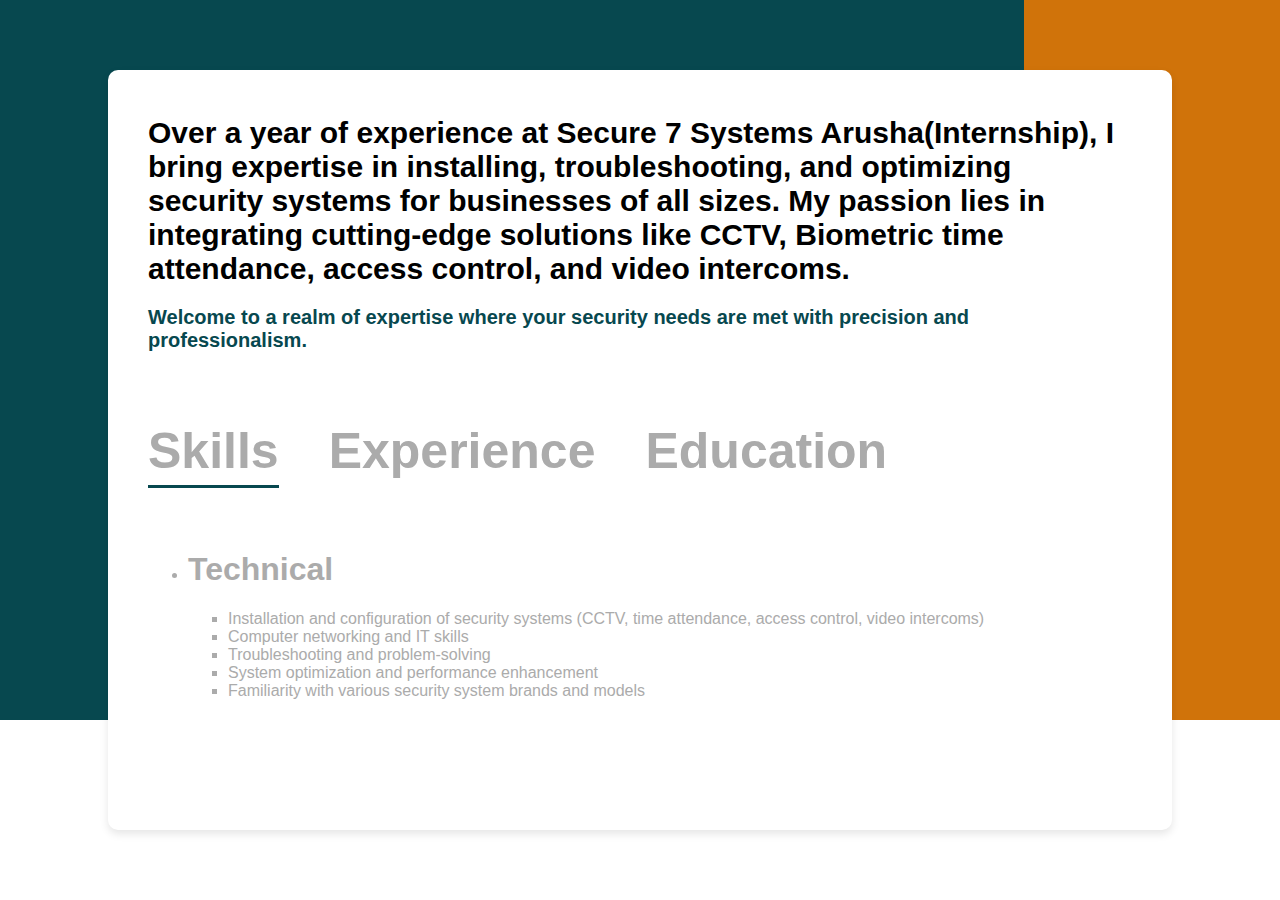
<file: about.html>
<!DOCTYPE html>
<html lang="en">
<head>
  <meta charset="UTF-8">
  <meta name="viewport" content="width=device-width, initial-scale=1.0">
  <link rel="stylesheet" href="about_style.css">
  <title>About page</title>

</head>
<body>
  <div class="background">
    <div class="upper"></div>
    <div class="lower">
      <div class="content-card">

            <!---------------about------------------>
<div id="about">
    <div class="container">
        <div class="row">
                
                <section class="experience">
                    <p>
                        <span id="introduction">
                            Over a year of experience at Secure 7 Systems Arusha(Internship), 
                            I bring expertise in installing, troubleshooting, 
                            and optimizing security systems for businesses of all sizes. 
                            My passion lies in integrating cutting-edge solutions like CCTV, 
                            Biometric time attendance, access control, and video intercoms.
                        </span>
                    </p>
               
                
                <section class="contact-1">
                    <h3 style="color: #07484f; font-size: 20px;">Welcome to a realm of expertise where your security needs are met with precision and professionalism.</h3>
                </section>
                
                <div class="tab-titles">
                    <p class="tab-links active-link" onclick="opentab('skills')">Skills</p>
                    <p class="tab-links" onclick="opentab('experience')">Experience</p>
                    <p class="tab-links" onclick="opentab('education')">Education</p>
                </div >
                <div class="tab-contents active-tab" id="skills">
                    <ul>
                    <li id="abtlist"><span><h1>Technical</h1></span><ul>
                        <li id="abtlist-tech">Installation and configuration of security systems (CCTV, time attendance, access control, video intercoms)</li>
                        <li id="abtlist-tech">Computer networking and IT skills</li>
                        <li id="abtlist-tech">Troubleshooting and problem-solving</li>
                        <li id="abtlist-tech">System optimization and performance enhancement</li>
                        <li id="abtlist-tech">Familiarity with various security system brands and models</li>
                    </ul></li>
                    </ul>
                </div>
                <div class="tab-contents" id="experience">
                    <ul>
                    <li id="abtlist"><span><h1>Secure 7 Systems Arusha </h1></span><ul>
                       <li id="abtlist-tech">Security Systems Technician</li>
                       <li id="abtlist-tech">Installed and maintained security systems for businesses of all sizes</li>
                       <li id="abtlist-tech">Responded to and resolved client inquiries and issues promptly</li>
                       <li id="abtlist-tech">Provided technical support and training to clients</li>
                       <li id="abtlist-tech">Contributed to system optimization projects</li>
                    </ul></li>
                    </ul>
                </div>
                <div class="tab-contents" id="education">
                    <ul>
                        <li id="abtlist"><span><h2>University of Dar Es Salaam Student</h2></span><ul>
                           <li id="abtlist-tech">I'm currently pursuing a B.Sc. in Computer Science at the University of Dar Es Salaam</li>
                        </ul></li>
                        </ul>
                </div>

                <div class="tab-contents" id="more">
                    <ul>
                        <li id="abtlist"><span><h2>More</h2></span><ul>
                           <li id="abtlist-tech">Need to knoow more about me, Share with me through provided  <a href="/index.html/#contact"></a>Contacts</li>
                        </ul></li>
                        </ul>
                </div>
        </div>
    </div>
</div>

<script>
    var tablinks = document.getElementsByClassName("tab-links");
    var tabcontents = document.getElementsByClassName("tab-contents");

    function opentab(tabname){
        for(tablink of tablinks){
            tablink.classList.remove("active-link");
        }

        for(tabcontent of tabcontents){
            tabcontent.classList.remove("active-tab");
        }

        event.currentTarget.classList.add("active-link");
        document.getElementById(tabname).classList.add("active-tab");
    }
</script>

      </div>
    </div>
  </div>
</body>
</html>
</file>
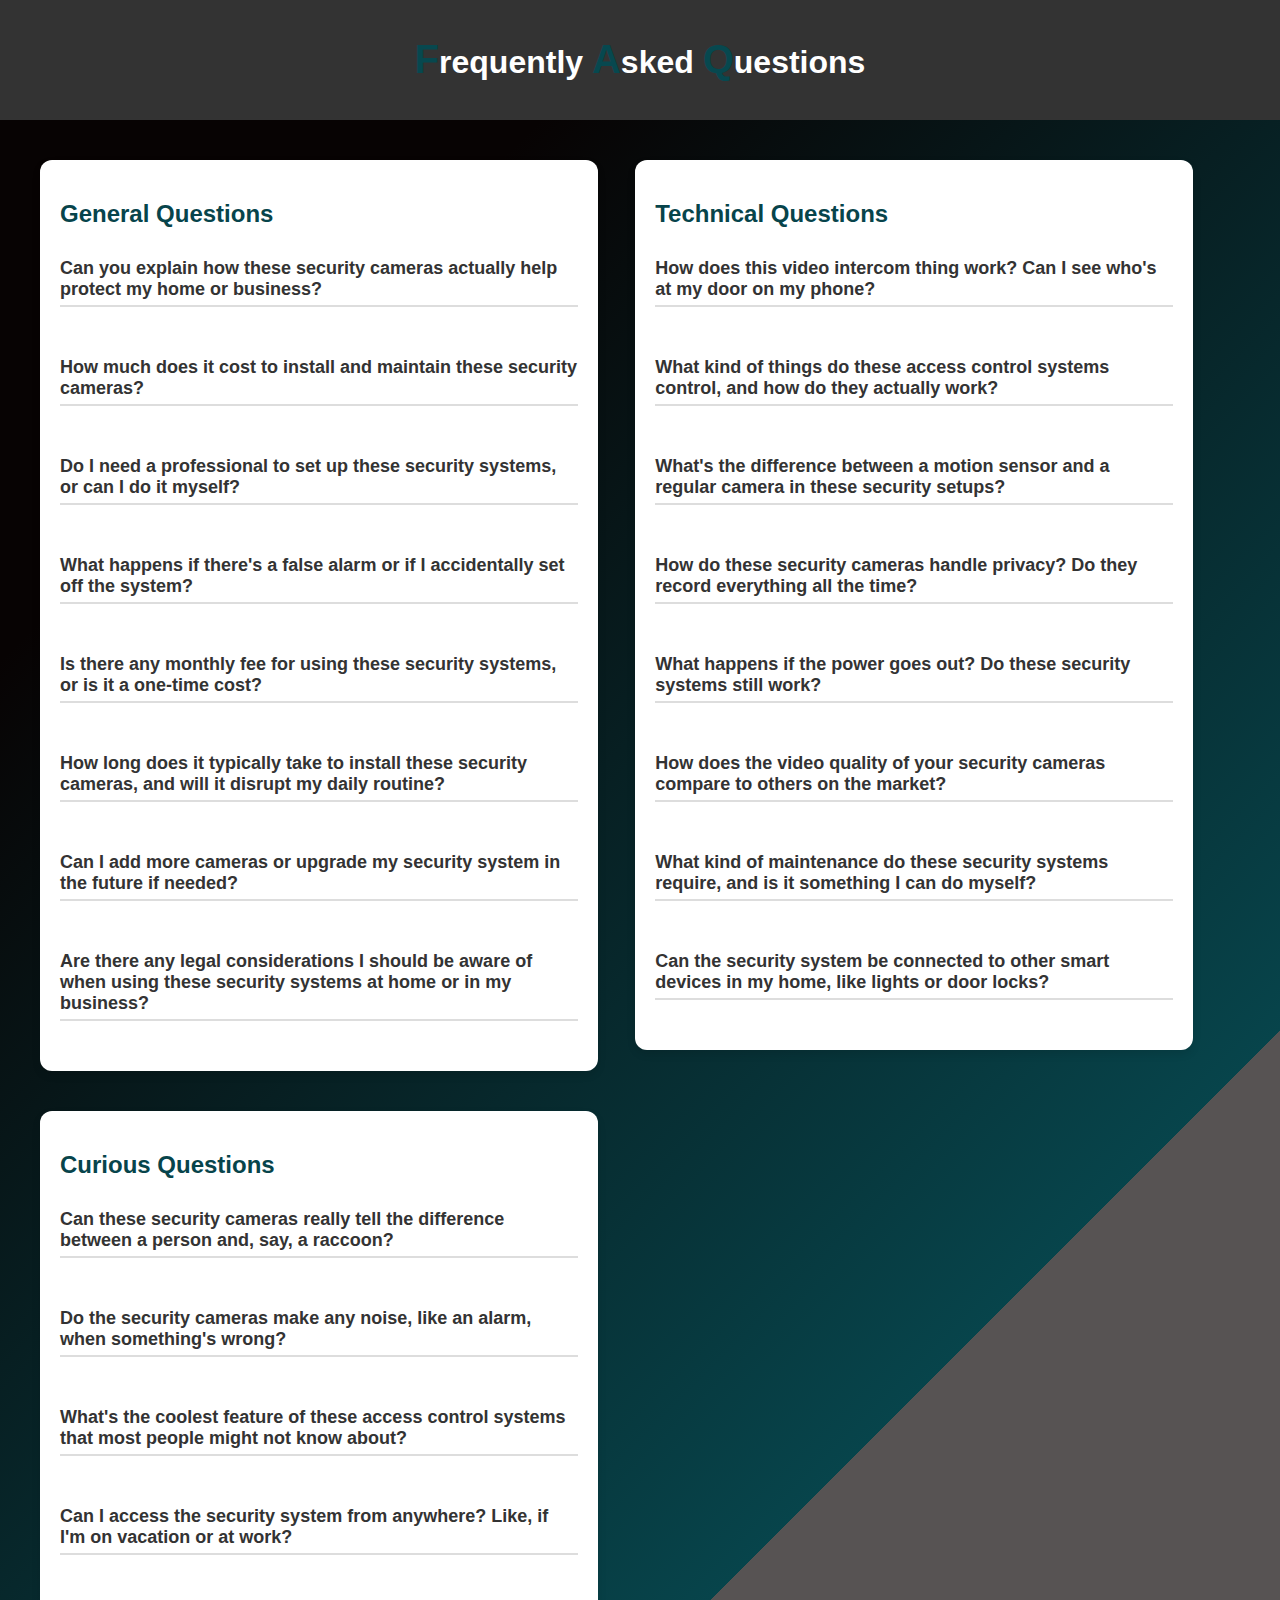
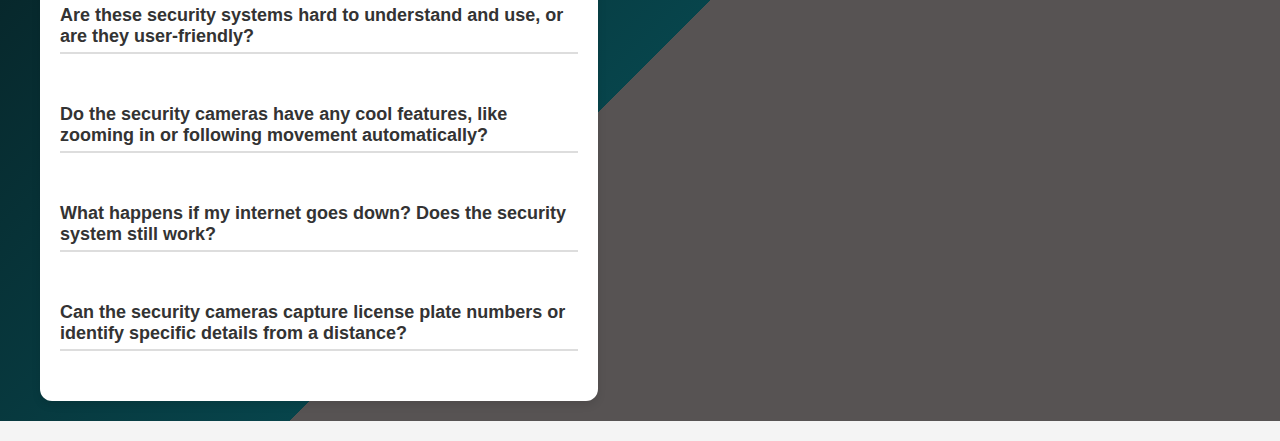
<file: FAQ.html>
<!DOCTYPE html>
<html lang="en">

<head>
    <meta charset="UTF-8">
    <meta name="viewport" content="width=device-width, initial-scale=1.0">
    <title>FAQ Page</title>
    <link rel="stylesheet" href="stylefaq.css">
</head>

<body>

<div id="section1">


    <header>
        <h1><span id="headingFL">F</span>requently <span id="headingFL">A</span>sked <span id="headingFL">Q</span>uestions</h1>
    </header>

    <div class="container">
        <!-- General Questions -->
        <div class="partition">
            
            <div class="card">
                <h2 class="partition-heading">General Questions</h2>

                <div class="faq-item">
                    <div class="question" onclick="toggleAnswer(this)">Can you explain how these security cameras actually help protect my home or business?</div>
                    <div class="answer">Sure, they keep an eye out for any unusual activity, like someone coming in who shouldn't be there. It's like having an extra set of watchful eyes.</div>
                </div>

                <div class="faq-item">
                    <div class="question" onclick="toggleAnswer(this)">How much does it cost to install and maintain these security cameras?</div>
                    <div class="answer">Costs can vary, but we'll work with you to find a solution that fits your budget. Maintenance is usually minimal, but it's good to know about any potential ongoing costs.</div>
                </div>

                <div class="faq-item">
                    <div class="question" onclick="toggleAnswer(this)">Do I need a professional to set up these security systems, or can I do it myself?</div>
                    <div class="answer">It depends on what you're comfortable with. We offer professional installation to make sure everything is set up correctly, but some systems are designed for easy DIY installation.
                        </div>
                </div>

                <div class="faq-item">
                    <div class="question" onclick="toggleAnswer(this)">What happens if there's a false alarm or if I accidentally set off the system?</div>
                    <div class="answer">It's normal for that to happen sometimes. We can set up the system to have a grace period or a way for you to cancel the alert if it was a mistake.
                        </div>
                </div>

                <div class="faq-item">
                    <div class="question" onclick="toggleAnswer(this)">Is there any monthly fee for using these security systems, or is it a one-time cost?</div>
                    <div class="answer">It varies. Some systems have a monthly fee, usually for things like monitoring services. We'll make sure you know about any ongoing costs upfront.</div>
                </div>

                <div class="faq-item">
                    <div class="question" onclick="toggleAnswer(this)">How long does it typically take to install these security cameras, and will it disrupt my daily routine?</div>
                    <div class="answer">Installation times vary, but we aim for minimal disruption. We'll work with your schedule to ensure a smooth process.
                        </div>
                </div>

                <div class="faq-item">
                    <div class="question" onclick="toggleAnswer(this)">Can I add more cameras or upgrade my security system in the future if needed?</div>
                    <div class="answer">Absolutely! Our systems are designed to be scalable. You can easily add more cameras or upgrade components as your needs change.</div>
                </div>

                <div class="faq-item">
                    <div class="question" onclick="toggleAnswer(this)">Are there any legal considerations I should be aware of when using these security systems at home or in my business?</div>
                    <div class="answer">It's a great question! We'll provide guidance on any local regulations or privacy considerations to make sure everything is compliant.</div>
                </div>

                
            </div>
        </div>

        
        <!-- Technical Questions -->
        <div class="partition">
            
            <div class="card" id="tech">
                <h2 class="partition-heading">Technical Questions</h2>

                <div class="faq-item">
                    <div class="question" onclick="toggleAnswer(this)">How does this video intercom thing work? Can I see who's at my door on my phone?</div>
                    <div class="answer"> Absolutely! The video intercom connects to your phone, so you can see and talk to whoever's at your door, even if you're not home.
                        </div>
                </div>

                <div class="faq-item">
                    <div class="question" onclick="toggleAnswer(this)">What kind of things do these access control systems control, and how do they actually work?</div>
                    <div class="answer">Access control systems help manage who gets in and out. It could be a keypad, card, or even facial recognition, making sure only the right people have access.
                        </div>
                </div>

                <div class="faq-item">
                    <div class="question" onclick="toggleAnswer(this)">What's the difference between a motion sensor and a regular camera in these security setups?</div>
                    <div class="answer">Good question! A motion sensor is like a motion detector – it senses movement. Cameras, on the other hand, capture images and video. Both work together to keep things secure.
                        </div>
                </div>

                <div class="faq-item">
                    <div class="question" onclick="toggleAnswer(this)">How do these security cameras handle privacy? Do they record everything all the time?</div>
                    <div class="answer">They're designed to respect your privacy. You control when they record, and they only capture what's needed for security, not everything all the time.
                        </div>
                </div>

                <div class="faq-item">
                    <div class="question" onclick="toggleAnswer(this)">What happens if the power goes out? Do these security systems still work?</div>
                    <div class="answer">We've got it covered! Many security systems have backup power, so they keep working even during a power outage.</div>
                </div>

                <div class="faq-item">
                    <div class="question" onclick="toggleAnswer(this)">How does the video quality of your security cameras compare to others on the market?</div>
                    <div class="answer">We aim for high-quality video, capturing clear and detailed images. We can discuss specific camera resolutions and features based on your preferences.</div>
                </div>

                <div class="faq-item">
                    <div class="question" onclick="toggleAnswer(this)">What kind of maintenance do these security systems require, and is it something I can do myself?</div>
                    <div class="answer">Maintenance is usually minimal. We'll provide guidance, and if needed, we offer maintenance services. Simple tasks like cleaning lenses can often be done by the user.</div>
                </div>


                <div class="faq-item">
                    <div class="question" onclick="toggleAnswer(this)">Can the security system be connected to other smart devices in my home, like lights or door locks?</div>
                    <div class="answer">Yes, many systems offer integration with smart home devices. You can control lights, locks, and more through a central interface for added convenience.</div>
                </div>

                <!-- Add more Technical Questions here -->
            </div>
        </div>


        <!-- Curious Questions -->
        <div class="partition">
            
            <div class="card">
                <h2 class="partition-heading">Curious Questions</h2>

                <div class="faq-item">
                    <div class="question" onclick="toggleAnswer(this)">Can these security cameras really tell the difference between a person and, say, a raccoon?</div>
                    <div class="answer">Yes, they can! They're smart enough to distinguish between people and animals, so you won't get unnecessary alerts.
                        </div>
                </div>

                <div class="faq-item">
                    <div class="question" onclick="toggleAnswer(this)">Do the security cameras make any noise, like an alarm, when something's wrong?</div>
                    <div class="answer">Absolutely! We can set them up to make a sound or send a notification to your phone if something needs your attention.</div>
                </div>

                <div class="faq-item">
                    <div class="question" onclick="toggleAnswer(this)">What's the coolest feature of these access control systems that most people might not know about?</div>
                    <div class="answer">One cool thing is they can remember who's allowed in and at what times. You can customize it to fit your schedule and needs.</div>
                </div>

                <div class="faq-item">
                    <div class="question" onclick="toggleAnswer(this)">Can I access the security system from anywhere? Like, if I'm on vacation or at work?</div>
                    <div class="answer">Yes, you can! Many systems allow remote access through your phone, so you can check in from wherever you are.
                        </div>
                </div>

                <div class="faq-item">
                    <div class="question" onclick="toggleAnswer(this)">Are these security systems hard to understand and use, or are they user-friendly?</div>
                    <div class="answer">Not at all! We make sure they're easy to use. We'll guide you through everything, so you don't need to be a tech expert to keep your place secure.                    </div>
                </div>

                <div class="faq-item">
                    <div class="question" onclick="toggleAnswer(this)">Do the security cameras have any cool features, like zooming in or following movement automatically?</div>
                    <div class="answer">Absolutely! Some cameras have advanced features like zoom and motion tracking to capture details and follow movement within their range.</div>
                </div>

                <div class="faq-item">
                    <div class="question" onclick="toggleAnswer(this)">What happens if my internet goes down? Does the security system still work?</div>
                    <div class="answer"> It's a good question! While an internet connection is often needed for remote access, the core security functions continue to work locally, ensuring your safety.</div>
                </div>

                <div class="faq-item">
                    <div class="question" onclick="toggleAnswer(this)">Can the security cameras capture license plate numbers or identify specific details from a distance?</div>
                </div>
                    <div class="answer">Some cameras are designed for license plate capture, and certain models have features to identify specific details. We can recommend options based on your requirements.</div>
                </div>

                <!-- Add more Curious Questions here -->
            </div>
        </div>

           
        
    </div>


</div>

    
    <script>
        function toggleAnswer(element) {
            const answer = element.nextElementSibling;
            answer.style.display = (answer.style.display === 'none' || answer.style.display === '') ? 'block' : 'none';
        }
    </script>
</body>

</html>
</file>
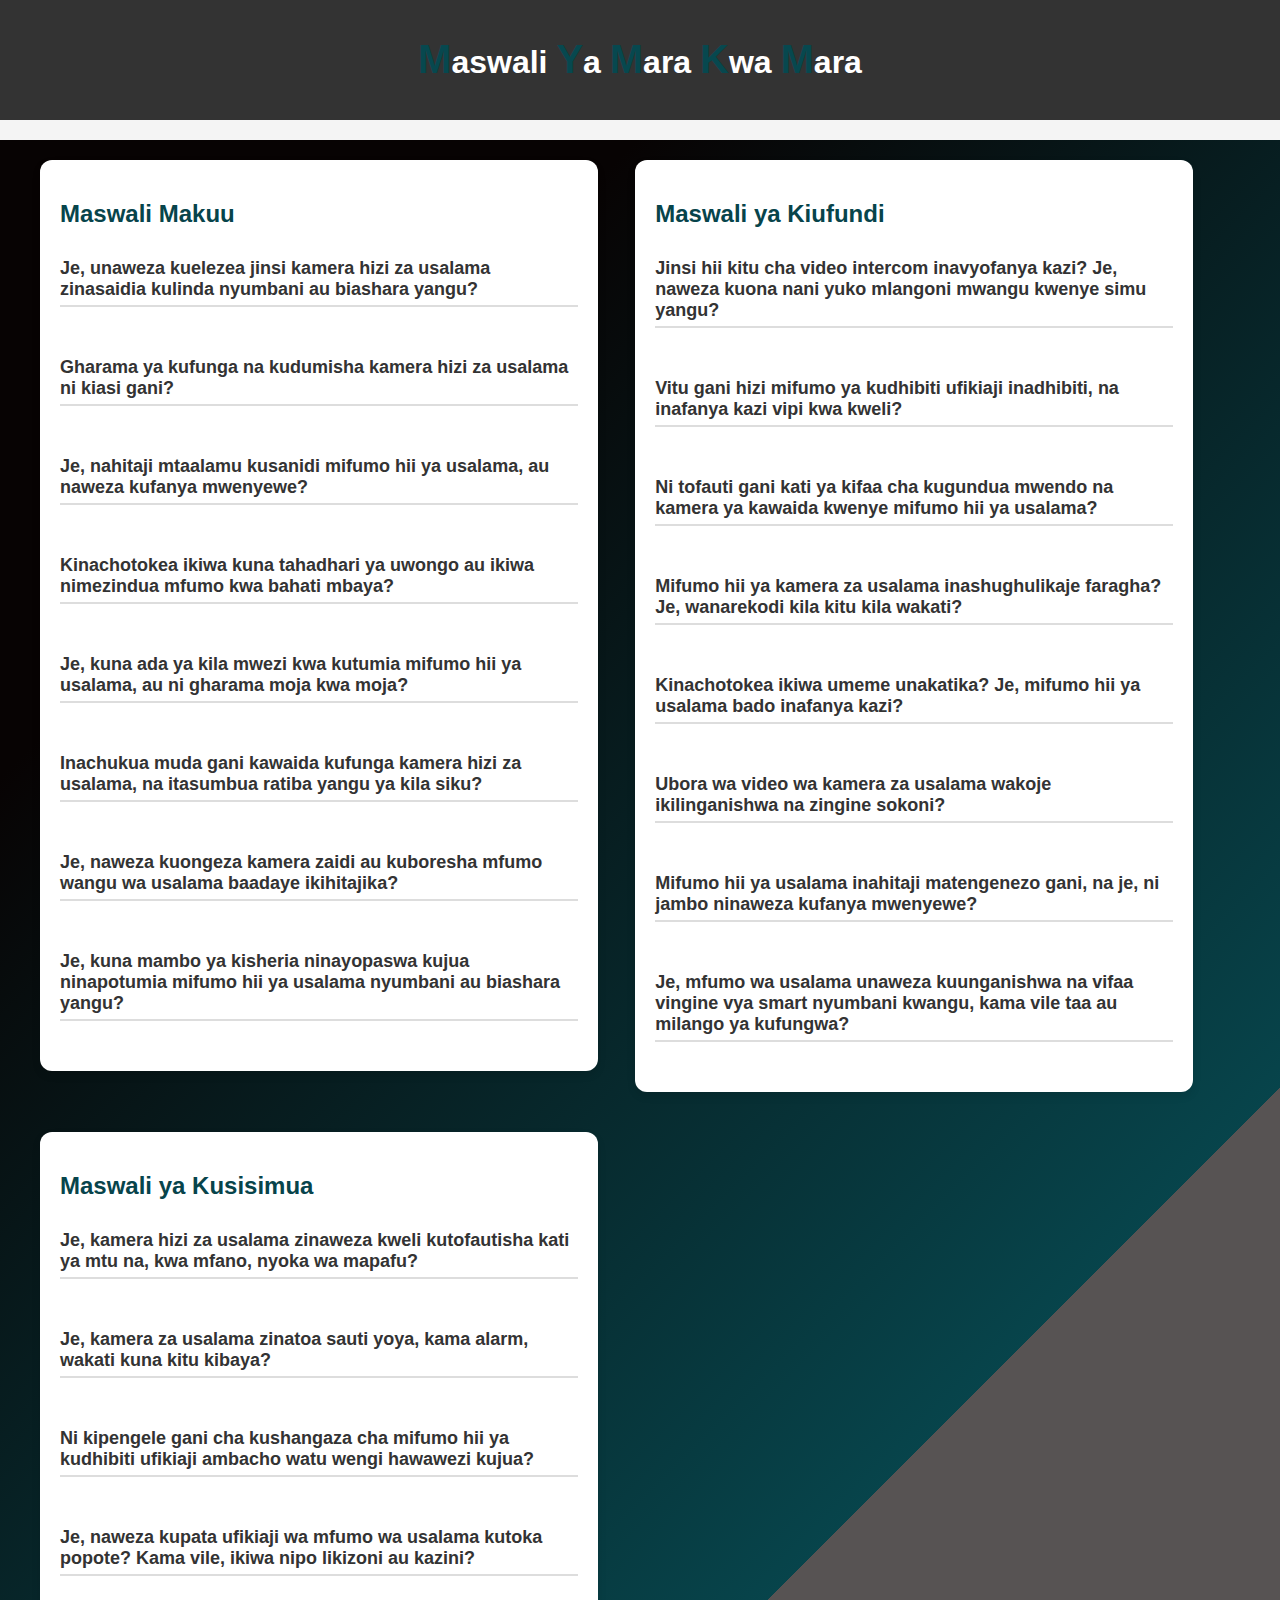
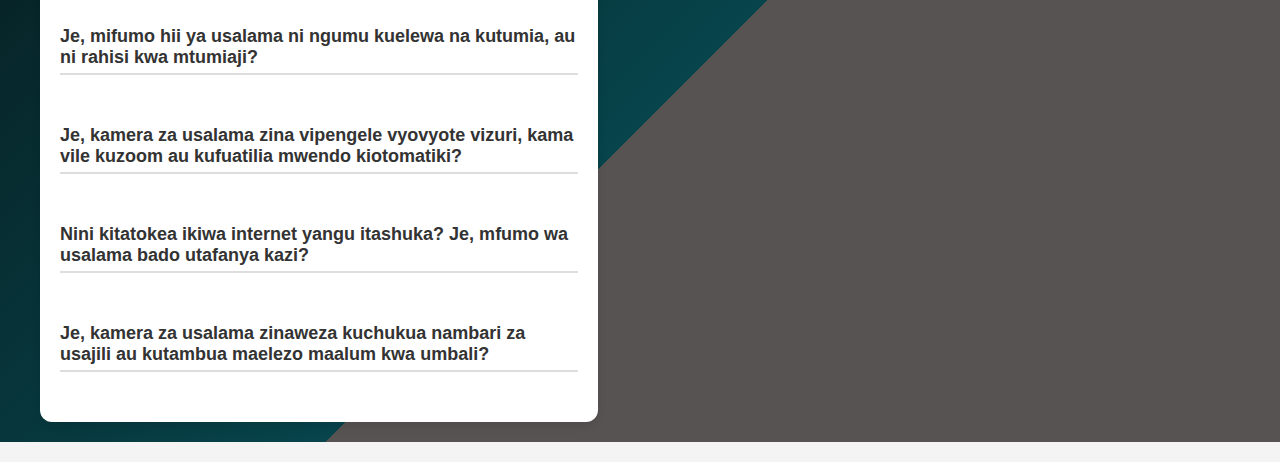
<file: FAQSW.html>
<!DOCTYPE html>
<html lang="en">

<head>
    <meta charset="UTF-8">
    <meta name="viewport" content="width=device-width, initial-scale=1.0">
    <title>FAQ Page</title>
    <link rel="stylesheet" href="stylefaq.css">
</head>

<body>
    <header>
        <h1><span id="headingFL">M</span>aswali <span id="headingFL">Y</span>a <span id="headingFL">M</span>ara <span id="headingFL">K</span>wa <span id="headingFL">M</span>ara</h1>
    </header>

<div id="section1">


    <div class="container">
        <!-- General Questions -->
        <div class="partition">
            
            <div class="card">
                <h2 class="partition-heading">Maswali Makuu</h2>

                <div class="faq-item">
                    <div class="question" onclick="toggleAnswer(this)">Je, unaweza kuelezea jinsi kamera hizi za usalama zinasaidia kulinda nyumbani au biashara yangu?</div>
                    <div class="answer">Hakika, zinaangalia shughuli yoyote isiyo ya kawaida, kama mtu anayeingia ambaye hafai kuwa hapo. Ni kama kuwa na macho mengine ya tahadhari.</div>
                </div>

                <div class="faq-item">
                    <div class="question" onclick="toggleAnswer(this)">Gharama ya kufunga na kudumisha kamera hizi za usalama ni kiasi gani?</div>
                    <div class="answer">Gharama inaweza kutofautiana, lakini tutashirikiana nawe kupata suluhisho linalofaa kwa bajeti yako. Matengenezo ni madogo kawaida, lakini ni vizuri kujua kuhusu gharama za mara kwa mara zinazoweza kutokea.</div>
                </div>

                <div class="faq-item">
                    <div class="question" onclick="toggleAnswer(this)">Je, nahitaji mtaalamu kusanidi mifumo hii ya usalama, au naweza kufanya mwenyewe?</div>
                    <div class="answer">Inategemea na jinsi unavyojisikia. Tunatoa ufungaji wa kitaalamu ili kuhakikisha kila kitu kinawekwa sawa, lakini baadhi ya mifumo imetengenezwa kwa ufungaji rahisi wa DIY.</div>
                </div>

                <div class="faq-item">
                    <div class="question" onclick="toggleAnswer(this)">Kinachotokea ikiwa kuna tahadhari ya uwongo au ikiwa nimezindua mfumo kwa bahati mbaya?</div>
                    <div class="answer">Ni kawaida kutokea mara kwa mara. Tunaweza kuweka mfumo kuwa na kipindi cha neema au njia ya kufuta arifa ikiwa ilikuwa kosa.</div>
                </div>

                <div class="faq-item">
                    <div class="question" onclick="toggleAnswer(this)">Je, kuna ada ya kila mwezi kwa kutumia mifumo hii ya usalama, au ni gharama moja kwa moja?</div>
                    <div class="answer">Inatofautiana. Baadhi ya mifumo ina ada ya kila mwezi, kawaida kwa huduma za ufuatiliaji. Tutahakikisha unajua kuhusu gharama za mara kwa mara mapema.</div>
                </div>

                <div class="faq-item">
                    <div class="question" onclick="toggleAnswer(this)">Inachukua muda gani kawaida kufunga kamera hizi za usalama, na itasumbua ratiba yangu ya kila siku?</div>
                    <div class="answer">Muda wa usanikishaji unatofautiana, lakini tunalenga kusumbua kidogo. Tutashirikiana na ratiba yako kuhakikisha mchakato laini.</div>
                </div>

                <div class="faq-item">
                    <div class="question" onclick="toggleAnswer(this)">Je, naweza kuongeza kamera zaidi au kuboresha mfumo wangu wa usalama baadaye ikihitajika?</div>
                    <div class="answer">Bila shaka! Mifumo yetu imeundwa kuwa na uwezo wa kuongezeka. Unaweza kwa urahisi kuongeza kamera zaidi au kuboresha vipengele kadri mahitaji yako yanavyobadilika.</div>
                </div>

                <div class="faq-item">
                    <div class="question" onclick="toggleAnswer(this)">Je, kuna mambo ya kisheria ninayopaswa kujua ninapotumia mifumo hii ya usalama nyumbani au biashara yangu?</div>
                    <div class="answer">Ni swali zuri! Tutatoa mwongozo juu ya kanuni za ndani au mambo ya faragha ili kuhakikisha kila kitu kiko kwa kuzingatia sheria.</div>
                </div>

                
            </div>
        </div>

        
        <!-- Technical Questions -->
        <div class="partition">
            
            <div class="card" id="tech">
                <h2 class="partition-heading">Maswali ya Kiufundi</h2>

                <div class="faq-item">
                    <div class="question" onclick="toggleAnswer(this)">Jinsi hii kitu cha video intercom inavyofanya kazi? Je, naweza kuona nani yuko mlangoni mwangu kwenye simu yangu?</div>
                    <div class="answer">Bila shaka! Video intercom inaunganisha kwenye simu yako, hivyo unaweza kuona na kuzungumza na yeyote anayekuwa mlangoni mwako, hata kama hupo nyumbani.</div>
                </div>

                <div class="faq-item">
                    <div class="question" onclick="toggleAnswer(this)">Vitu gani hizi mifumo ya kudhibiti ufikiaji inadhibiti, na inafanya kazi vipi kwa kweli?</div>
                    <div class="answer">Mifumo ya kudhibiti ufikiaji inasaidia kusimamia nani anaingia na kutoka. Inaweza kuwa kitufe cha nambari, kadi, au hata utambuzi wa uso, ikihakikisha kuwa watu sahihi pekee ndio wanapata ufikiaji.</div>
                </div>

                <div class="faq-item">
                    <div class="question" onclick="toggleAnswer(this)">Ni tofauti gani kati ya kifaa cha kugundua mwendo na kamera ya kawaida kwenye mifumo hii ya usalama?</div>
                    <div class="answer">Swali zuri! Kifaa cha kugundua mwendo ni kama kifaa cha kugundua mwendo - kinachunguza harakati. Kamera, kwa upande mwingine, huchukua picha na video. Zote mbili hufanya kazi pamoja kuhakikisha usalama.</div>
                </div>
    
                <div class="faq-item">
                    <div class="question" onclick="toggleAnswer(this)">Mifumo hii ya kamera za usalama inashughulikaje faragha? Je, wanarekodi kila kitu kila wakati?</div>
                    <div class="answer">Zimeundwa kuheshimu faragha yako. Unadhibiti wakati wanavyorekodi, na wanachukua tu wanachohitaji kwa usalama, sio kila kitu kila wakati.</div>
                </div>
    
                <div class="faq-item">
                    <div class="question" onclick="toggleAnswer(this)">Kinachotokea ikiwa umeme unakatika? Je, mifumo hii ya usalama bado inafanya kazi?</div>
                    <div class="answer">Tumefunika! Mifumo mingi ya usalama ina umeme wa dharura, hivyo inaendelea kufanya kazi hata wakati wa kukatika kwa umeme.</div>
                </div>
    
                <div class="faq-item">
                    <div class="question" onclick="toggleAnswer(this)">Ubora wa video wa kamera za usalama wakoje ikilinganishwa na zingine sokoni?</div>
                    <div class="answer">Tunalenga video ya hali ya juu, ikichukua picha wazi na zenye maelezo. Tunaweza kujadili azimio maalum la kamera na vipengele kulingana na mapendekezo yako.</div>
                </div>
    
                <div class="faq-item">
                    <div class="question" onclick="toggleAnswer(this)">Mifumo hii ya usalama inahitaji matengenezo gani, na je, ni jambo ninaweza kufanya mwenyewe?</div>
                    <div class="answer">Matengenezo ni madogo kawaida. Tutatoa mwongozo, na ikihitajika, tunatoa huduma za matengenezo. Kazi rahisi kama kusafisha lensi mara nyingine zinaweza kufanywa na mtumiaji.</div>
                </div>
    
    
                <div class="faq-item">
                    <div class="question" onclick="toggleAnswer(this)">Je, mfumo wa usalama unaweza kuunganishwa na vifaa vingine vya smart nyumbani kwangu, kama vile taa au milango ya kufungwa?</div>
                    <div class="answer">Ndiyo, mifumo mingi inatoa ujumuishaji na vifaa vya nyumbani vya smart. Unaweza kudhibiti taa, milango, na zaidi kupitia kiolesura kimoja kwa urahisi zaidi.</div>
                </div>
    
                <!-- Ongeza maswali zaidi ya kiufundi hapa -->
            </div>
        </div>
    
    
        <!-- Maswali ya Kipekee -->
        <div class="partition">
            
            <div class="card">
                <h2 class="partition-heading">Maswali ya Kusisimua</h2>
    
                <div class="faq-item">
                    <div class="question" onclick="toggleAnswer(this)">Je, kamera hizi za usalama zinaweza kweli kutofautisha kati ya mtu na, kwa mfano, nyoka wa mapafu?</div>
                    <div class="answer">Ndiyo, wanaweza! Zina akili ya kutosha kutofautisha kati ya watu na wanyama, ili usipate arifa zisizohitajika.</div>
                </div>
    
                <div class="faq-item">
                    <div class="question" onclick="toggleAnswer(this)">Je, kamera za usalama zinatoa sauti yoya, kama alarm, wakati kuna kitu kibaya?</div>
                    <div class="answer">Bila shaka! Tunaweza kuziweka kutoa sauti au kutuma arifa kwenye simu yako ikiwa kuna jambo linalohitaji tahadhari yako.</div>
                    </div>

                    <div class="faq-item">
                        <div class="question" onclick="toggleAnswer(this)">Ni kipengele gani cha kushangaza cha mifumo hii ya kudhibiti ufikiaji ambacho watu wengi hawawezi kujua?</div>
                        <div class="answer">Kitu kizuri ni kwamba wanaweza kukumbuka ni nani anaruhusiwa kuingia na wakati gani. Unaweza kubadilisha hilo kulingana na ratiba na mahitaji yako.</div>
                    </div>
        
                    <div class="faq-item">
                        <div class="question" onclick="toggleAnswer(this)">Je, naweza kupata ufikiaji wa mfumo wa usalama kutoka popote? Kama vile, ikiwa nipo likizoni au kazini?</div>
                        <div class="answer">Ndiyo, unaweza! Mifumo mingi inaruhusu ufikiaji wa mbali kupitia simu yako, hivyo unaweza kucheki kutoka popote ulipo.</div>
                    </div>
        
                    <div class="faq-item">
                        <div class="question" onclick="toggleAnswer(this)">Je, mifumo hii ya usalama ni ngumu kuelewa na kutumia, au ni rahisi kwa mtumiaji?</div>
                        <div class="answer">Kabisa! Tunahakikisha wanaweza kutumika kwa urahisi. Tutakuongoza kupitia kila kitu, hivyo hautahitaji kuwa mtaalam wa teknolojia kuhakikisha mahali pako linabaki salama.</div>
                    </div>
        
                    <div class="faq-item">
                        <div class="question" onclick="toggleAnswer(this)">Je, kamera za usalama zina vipengele vyovyote vizuri, kama vile kuzoom au kufuatilia mwendo kiotomatiki?</div>
                        <div class="answer">Bila shaka! Baadhi ya kameras zina vipengele vya hali ya juu kama kuzoom na kufuatilia mwendo kiotomatiki ili kuchukua maelezo na kufuata harakati ndani ya eneo lao.</div>
                    </div>
        
                    <div class="faq-item">
                        <div class="question" onclick="toggleAnswer(this)">Nini kitatokea ikiwa internet yangu itashuka? Je, mfumo wa usalama bado utafanya kazi?</div>
                        <div class="answer">Ni swali zuri! Ingawa uhusiano wa internet mara nyingi unahitajika kwa ufikiaji wa mbali, huduma kuu za usalama zinaendelea kufanya kazi kwa ndani, kuhakikisha usalama wako.</div>
                    </div>
        
                    <div class="faq-item">
                        <div class="question" onclick="toggleAnswer(this)">Je, kamera za usalama zinaweza kuchukua nambari za usajili au kutambua maelezo maalum kwa umbali?</div>
                        <div class="answer">Baadhi ya kameras zimedesign kwa kuchukua nambari za usajili, na baadhi ya mifano ina vipengele vya kutambua maelezo maalum. Tunaweza kupendekeza chaguo kulingana na mahitaji yako.</div>
                    </div>
        
                    <!-- Ongeza Maswali zaidi ya Kipekee hapa -->
                </div>
            </div>
        
               
            
        </div>


</div>

    
        
        <script>
            function toggleAnswer(element) {
                const answer = element.nextElementSibling;
                answer.style.display = (answer.style.display === 'none' || answer.style.display === '') ? 'block' : 'none';
            }
        </script>
        
    </body>
    </html>
</file>
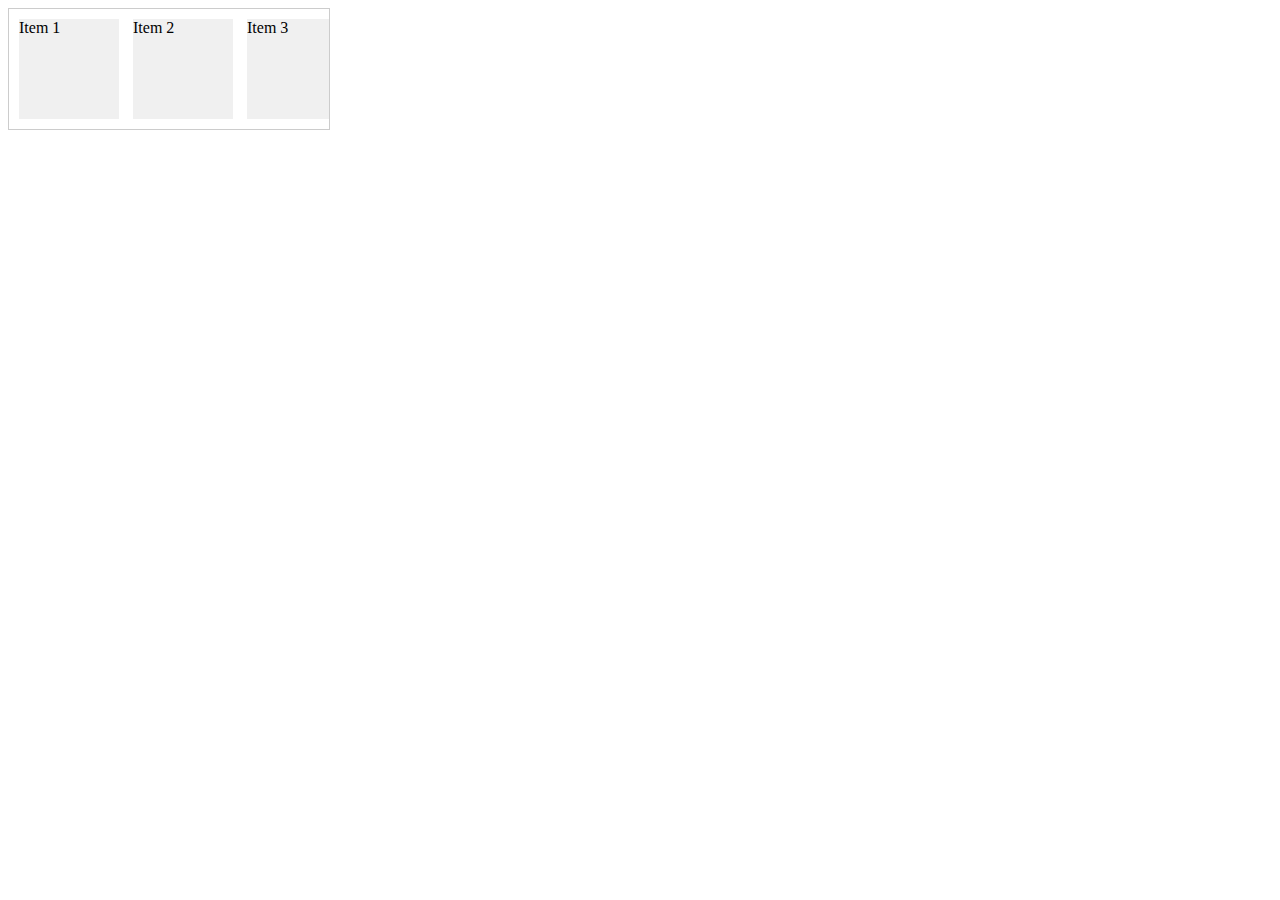
<file: test.html>
<!DOCTYPE html>
<html lang="en">
<head>
    <meta charset="UTF-8">
    <meta name="viewport" content="width=device-width, initial-scale=1.0">
    <title>Horizontal Scrollable Divs</title>
    <style>
        /* Style for the container */
        .scrollable-container {
            width: 300px; /* Define the width of the container */
            white-space: nowrap; /* Prevent line breaks */
            overflow-x: auto; /* Enable horizontal scrolling */
            overflow-y: hidden; /* Disable vertical scrolling */
            border: 1px solid #ccc; /* Optional: Add a border for visual clarity */
            padding: 10px; /* Optional: Add padding */
            scrollbar-width: none; /* Hide scrollbar for Firefox */
            -ms-overflow-style: none; /* Hide scrollbar for IE and Edge */
        }

        /* Hide scrollbar for WebKit browsers */
        .scrollable-container::-webkit-scrollbar {
            display: none;
        }

        /* Style for the items inside the container */
        .scrollable-item {
            display: inline-block; /* Display items in a line */
            width: 100px; /* Define width of each item */
            height: 100px; /* Define height of each item */
            background-color: #f0f0f0; /* Optional: Add background color */
            margin-right: 10px; /* Optional: Add margin between items */
        }
    </style>
</head>
<body>
    <div class="scrollable-container">
        <!-- Items inside the scrollable container -->
        <div class="scrollable-item">Item 1</div>
        <div class="scrollable-item">Item 2</div>
        <div class="scrollable-item">Item 3</div>
        <div class="scrollable-item">Item 4</div>
        <div class="scrollable-item">Item 5</div>
        <div class="scrollable-item">Item 6</div>
        <!-- Add more items as needed -->
    </div>
</body>
</html>
</file>
<file: about_style.css>
/*---------about----------*/

body {
    margin: 0;
    padding: 0;
    font-family: Arial, sans-serif;
}

.background {
    width: 100%;
    height: 100vh;
    position: relative;
}

.upper {
    background-image: linear-gradient(to right, #07484f 80%, #d0730a 20%); /* First color */
    width: 100%;
    height: 80%;
}

.lower {
    background-color: #ffffff;
    width: 100%;
    height: 10%;
}

.content-card {
    background-color: #FFFFFF;
    width: 80%;
    height: 80%;
    margin: 0 auto;
    padding: 20px;
    border-radius: 10px;
    box-shadow: 0 4px 8px rgba(0, 0, 0, 0.1);
    position: absolute;
    top: 50%;
    left: 50%;
    transform: translate(-50%, -50%);
    overflow: auto; /* Ensure overflow is handled */
}

#about {
    padding: 10px 20px; /* Adjusted padding */
    color: #ababab;
    position: relative;
    max-width: 100%; /* Ensure #about doesn't exceed the width of .content-card */
}

.about-col-2 {
    flex-basis: 60%;
    font-size: 60px;
    margin: 0px;
    color: black;
}

.exp {
    font-size: 60px;
    font-weight: 600;
    color: #000000;
    font-family: 'Times New Roman', Times, serif;
}

.tab-titles {
    display: flex;
    margin: 0px;
}

.tab-links {
    margin-right: 50px;
    font-size: 50px;
    font-weight: 700;
    cursor: pointer;
    position: relative;
}

.tab-links::after {
    content: '';
    width: 0;
    height: 3px;
    background: #07484f;
    transition: 0.5s;
    position: absolute;
    left: 0;
    bottom: -8px;
}

.tab-links.active-link::after {
    width: 100%;
}

.tab-contents {
    display: none;
}

.tab-contents.active-tab {
    display: block;
}

#abtlist-tech {
    list-style: square;
}

#introduction {
    font-size: 30px;
    color: #000000;
    font-weight: 800;
}




/* Responsive Adjustments */

/* Adjusting content-card width for screens smaller than 768px */
@media screen and (max-width: 768px) {
    .content-card {
        width: 80%;
        height: 80%;
    }
    .exp {
        font-size: 60px;
    }
    .about-col-2 {
        font-size: 30px;
    }

    .tab-contents ul li span {
        font-size: 14px;
    }

    #introduction {
        font-size: 40px;
    }
    
    .tab-links {
        font-size: 25px;
    }
}

/* Adjusting font-size and layout for screens smaller than 576px */
@media screen and (max-width: 576px) {
    .content-card {
        width: 80%;
        height: 80%;
    }

    .exp {
        font-size: 40px;
    }

    .tab-links {
        font-size: 20px;
    }

    #introduction {
        font-size: 30px;
    }

    .about-col-2 {
        font-size: 30px;
    }

    .tab-contents ul li span {
        font-size: 14px;
    }
}

/* Further adjustments for screens smaller than 420px */
@media screen and (max-width: 420px) {
    .exp {
        font-size: 30px;
    }

    .tab-links {
        font-size: 18px;
    }

    #introduction {
        font-size: 25px;
    }

    .tab-contents ul li span {
        font-size: 14px;
    }

    .about-col-2 {
        font-size: 20px;
        flex-basis: 100%;
    }
}
</file>
<file: stylefaq.css>
body {
    font-family: 'Segoe UI', Tahoma, Geneva, Verdana, sans-serif;
    background-color: #f4f4f4;
    margin: 0;
    padding: 0;
    box-sizing: border-box;
}

header {
    background-color: #333;
    color: #fff;
    padding: 1em;
    text-align: center;
}

.container {
    display: flex;
    flex-wrap: wrap;
    margin: 20px;
}

.partition {
    box-sizing: border-box;
    width: 100%;
    padding: 10px;
}

.partition-heading{
    font-weight: 700;
    font-size: 30px;
    margin-bottom: 10px;
}

#section1 {
    font-family: 'Electrolize', sans-serif;
    background: -webkit-linear-gradient(-45deg, rgba(7, 3, 3, 1) 20%, rgba(7, 68, 75,1) 70%, rgb(87, 83, 83) 10%);
}

@media (min-width: 768px) {
    .partition {
        width: 48%;
    }
}

.card {
    background-color: #fff;
    box-shadow: 0 4px 8px rgba(0, 0, 0, 0.1);
    border-radius: 12px;
    margin: 10px;
    padding: 20px;
    width: 90%;
    transition: transform 0.3s, box-shadow 0.3s;
}

.card:hover {
    transform: scale(1.05);
    box-shadow: 0 8px 16px rgba(0, 0, 0, 0.2);
    margin: 25px;
}

.faq-item {
    padding: 20px 0;
}

.question {
    font-weight: bold;
    cursor: pointer;
    margin-bottom: 10px;
    color: #333;
    font-size: 18px;
    padding-bottom: 5px;
    border-bottom: 2px solid #ddd;
    transition: color 0.3s, border-bottom 0.3s;
}

#headingFL{
    color: #07484f;
    font-size: 40px;
}

.question:hover {
    color: #009688;
    border-bottom: 2px solid #009688;
}

.answer {
    display: none;
    margin-top: 10px;
    color: #666;
    font-size: 16px;
}

.partition-heading {
    font-size: 24px;
    font-weight: bold;
    margin-bottom: 10px;
    color: rgb(7, 68, 75);
    transition-duration: 0.2s;
}

.partition-heading:hover{
    font-size: 30px;
}





/*
Responsiveness
*/




/* Responsive adjustments */
@media screen and (max-width: 768px) {
    .partition {
        width: 48%; /* Occupy nearly half width on medium screens */
    }

    #tech{
        height: 100%;
    }

    .card:hover {
        width: 100%;
        margin: 25px;
    }

}

@media screen and (max-width: 600px) {
    .partition {
        width: 85%; /* Occupy full width on smaller screens */
       margin-left: 2px;
    }

    .card {
        width: 100%; /* Occupy full width */
    }

    .partition-heading {
        font-size: 20px; /* Adjusted font size for smaller screens */
    }

    .question {
        font-size: 14px; /* Adjusted font size for smaller screens */
    }

    .answer {
        font-size: 12px; /* Adjusted font size for smaller screens */
    }

    .question{

        font-size: 20px;
    }
    .answer{

        font-size: 18px;
    }
}
</file>
